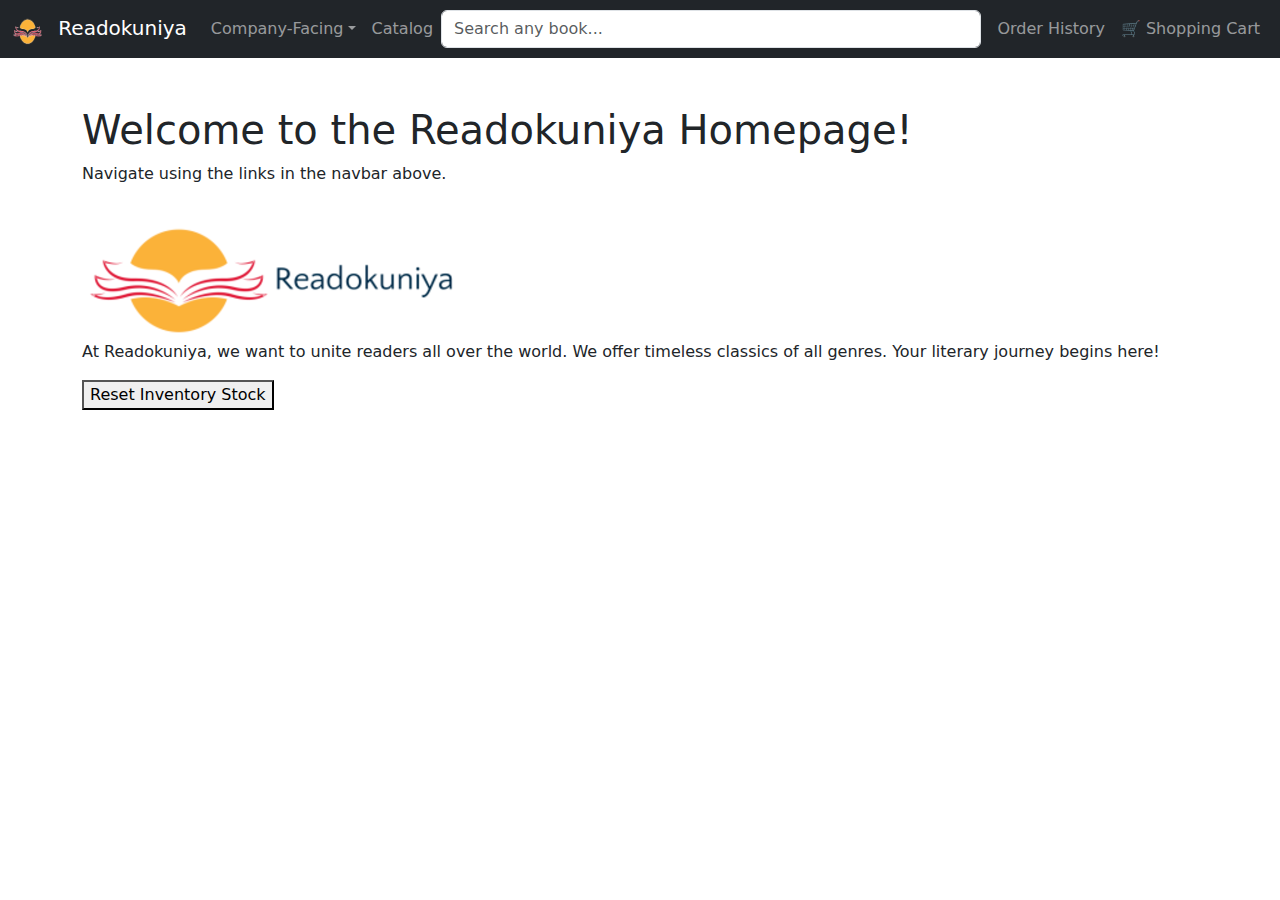
<file: bookstore_website/views/index.html>
<!DOCTYPE html>
<html lang="en">
<head>
    <meta charset="UTF-8">
    <meta name="viewport" content="width=device-width, initial-scale=1.0">
    <title>Homepage</title>
    <link href="https://cdn.jsdelivr.net/npm/bootstrap@5.3.3/dist/css/bootstrap.min.css" rel="stylesheet">
</head>
<body>
    <!-- load navbar to keep consistency -->
    <div id="navbarContainer"></div>

    <script>
        document.addEventListener("DOMContentLoaded", function() {
            fetch("navbar.html")
                .then(response => response.text())
                .then(data => {
                    document.getElementById("navbarContainer").innerHTML = data;
                })
                .catch(error => {
                    console.error("Error loading navbar:", error);
                });
        });
    </script>

    <div class="container mt-5">
        <h1>Welcome to the Readokuniya Homepage!</h1>
        <p>Navigate using the links in the navbar above.</p>
        <section class="hero-section">
            <img src="../icons/readokuniya-full.png" alt="Readokuniya Logo">
            <p class="mission-statement">
                At Readokuniya, we want to unite readers all over the world. We offer timeless classics of all genres. Your literary journey begins here!
            </p>
        </section>
        <button id="resetStockBtn">Reset Inventory Stock</button>
    </div>




    <script src="../js/index.js"></script>
    <script src="https://cdn.jsdelivr.net/npm/@popperjs/core@2.11.6/dist/umd/popper.min.js"></script>
    <script src="https://cdn.jsdelivr.net/npm/bootstrap@5.3.3/dist/js/bootstrap.min.js"></script>

</body>
</html>
</file>
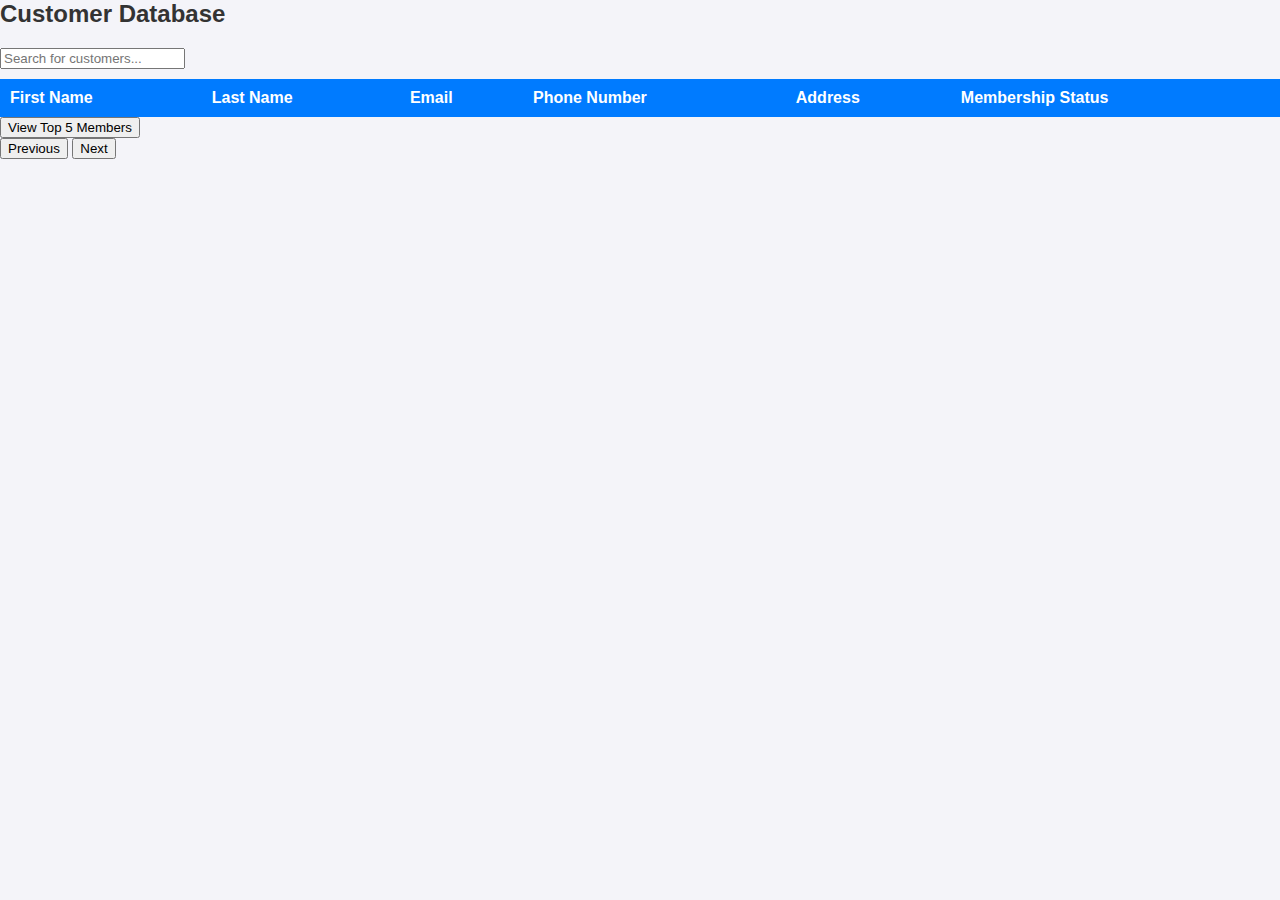
<file: sample_website/customers/index.html>
<!DOCTYPE html>
<html lang="en">
<head>
    <meta charset="UTF-8">
    <meta name="viewport" content="width=device-width, initial-scale=1.0">
    <title>Customer Database</title>
    <link rel="stylesheet" href="styles.css">
</head>
<body>
    <header>
        <h1>Customer Database</h1>
    </header>

    <div>
        <input type="text" id="searchBar" placeholder="Search for customers..." onkeyup="searchCustomers()" />
        <table>
            <thead>
                <tr>
                    <th>First Name</th>
                    <th>Last Name</th>
                    <th>Email</th>
                    <th>Phone Number</th>
                    <th>Address</th>
                    <th>Membership Status</th>
                </tr>
            </thead>
            <tbody id="customerTableBody">

            </tbody>
        </table>
        <button onclick="viewTop5Members()">View Top 5 Members</button>
        <div id="pagination">
            <button onclick="prevPage()">Previous</button>
            <button onclick="nextPage()">Next</button>
        </div>
    </div>

    <script src="customers.js"></script>
</body>
</html>
</file>
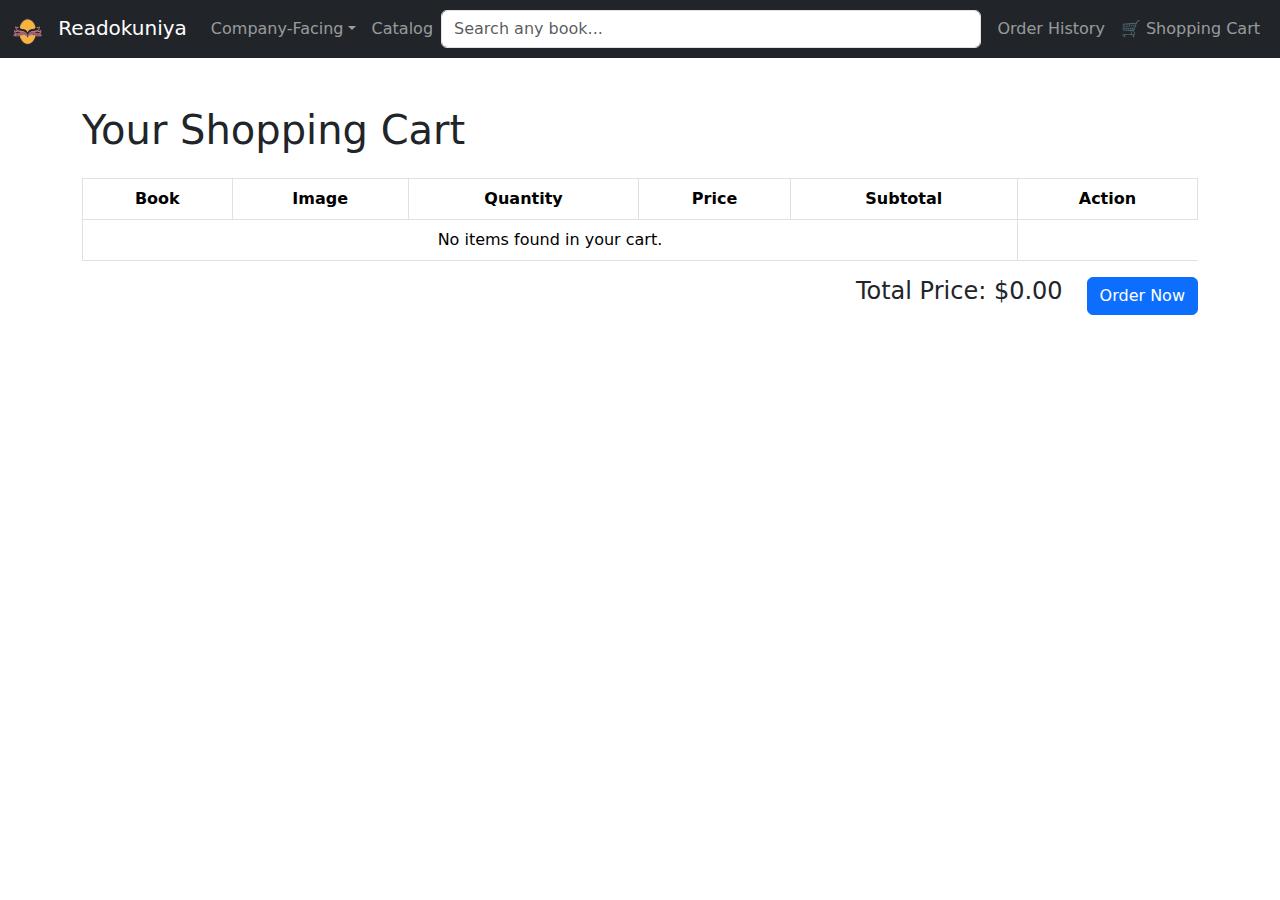
<file: bookstore_website/views/cart.html>
<!DOCTYPE html>
<html lang="en">
<head>
    <meta charset="UTF-8">
    <meta name="viewport" content="width=device-width, initial-scale=1.0">
    <title>Shopping Cart</title>
    <link href="https://cdn.jsdelivr.net/npm/bootstrap@5.3.3/dist/css/bootstrap.min.css" rel="stylesheet">

    <style>
        #notification {
            position: fixed;
            top: 20px;
            right: 20px;
            z-index: 9999;
        }
    </style>
</head>
<body>
    <!-- load navbar to keep consistency -->
    <div id="navbarContainer"></div>

    <script>
        document.addEventListener("DOMContentLoaded", function() {
            fetch("navbar.html")
                .then(response => response.text())
                .then(data => {
                    document.getElementById("navbarContainer").innerHTML = data;
                })
                .catch(error => {
                    console.error("Error loading navbar:", error);
                });
        });
    </script>

    <!-- Main Content -->
    <div class="container mt-5">
        <h1>Your Shopping Cart</h1>

        <div id="notification" class="alert d-none" role="alert">
            <strong>Success!</strong> Item removed from your cart.
        </div>

        <table class="table table-hover table-bordered mt-4">
            <thead class="bg-dark text-white text-center">
                <tr>
                    <th scope="col">Book</th>
                    <th scope="col">Image</th>
                    <th scope="col">Quantity</th>
                    <th scope="col">Price</th>
                    <th scope="col">Subtotal</th>
                    <th scope="col">Action</th>
                </tr>
            </thead>
            <tbody id="cartItems">
                <!-- Cart items will be dynamically populated here -->
            </tbody>
        </table>
        <div class="d-flex justify-content-end align-items-center mt-3">
            <h4 class="me-4">Total Price: $<span id="totalPrice">0.00</span></h4>
            <a href="payment.html" id="orderNow" class="btn btn-primary">Order Now</a>
        </div>
    </div>

    <!-- JavaScript -->
    <script src="https://cdn.jsdelivr.net/npm/@popperjs/core@2.11.6/dist/umd/popper.min.js"></script>
    <script src="https://cdn.jsdelivr.net/npm/bootstrap@5.3.3/dist/js/bootstrap.min.js"></script>
    <script src="../js/cart.js"></script>
</body>
</html>
</file>
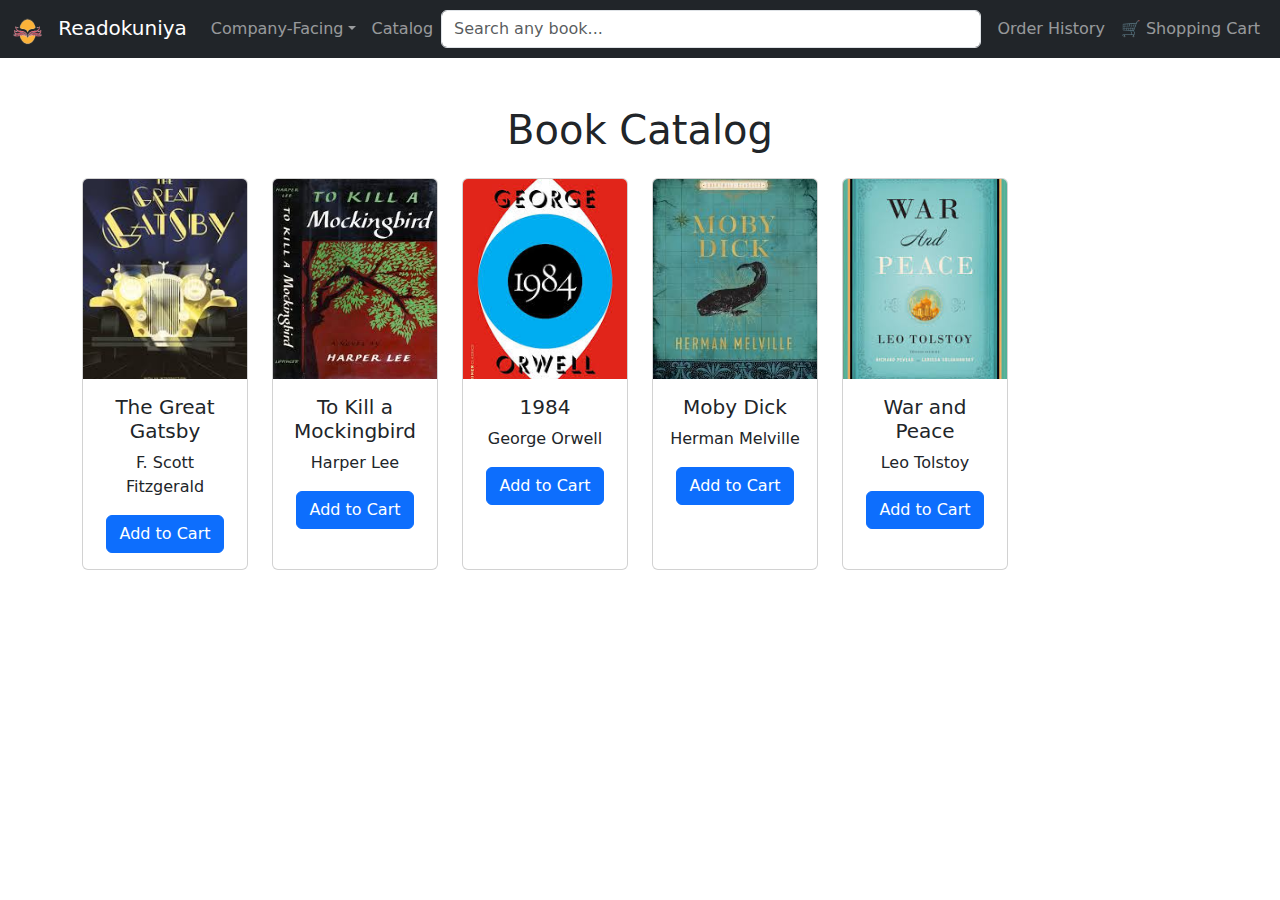
<file: bookstore_website/views/catalog.html>
<!DOCTYPE html>
<html lang="en">
<head>
    <meta charset="UTF-8">
    <meta name="viewport" content="width=device-width, initial-scale=1.0">
    <title>Catalog</title>
    <link href="https://cdn.jsdelivr.net/npm/bootstrap@5.3.3/dist/css/bootstrap.min.css" rel="stylesheet">

    <style>
        .book-card {
            height: 100%;
        }

        .card-img-top {
            object-fit: cover;
            height: 200px;
        }

        #notification {
            position: fixed;
            top: 20px;
            right: 20px;
            z-index: 9999;
        }
    </style>
</head>
<body>
    <!-- load navbar to keep consistency -->
    <div id="navbarContainer"></div>

    <script>
        document.addEventListener("DOMContentLoaded", function() {
            fetch("navbar.html")
                .then(response => response.text())
                .then(data => {
                    document.getElementById("navbarContainer").innerHTML = data;
                })
                .catch(error => {
                    console.error("Error loading navbar:", error);
                });
        });
    </script>

    <!-- Main Content -->
    <div class="container mt-5">
        <h1 class="text-center mb-4">Book Catalog</h1>

        <div id="notification" class="alert alert-success d-none" role="alert">
            <span id="notificationMessage"></span>
        </div>

        <div class="row g-4">
            <!-- Book 1: The Great Gatsby -->
        <div class="col-12 col-sm-6 col-md-2">
            <div class="card book-card">
                <img src="../icons/the-great-gatsby.jfif" class="card-img-top" alt="The Great Gatsby">
                <div class="card-body text-center">
                    <h5 class="card-title">The Great Gatsby</h5>
                    <p class="card-text">F. Scott Fitzgerald</p>
                    <button class="btn btn-primary add-to-cart-btn" data-id="9780743273565" data-name="The Great Gatsby" data-price="10.99" data-img="../icons/the-great-gatsby.jfif">Add to Cart</button>
                </div>
            </div>
        </div>

        <!-- Book 2: To Kill a Mockingbird -->
        <div class="col-12 col-sm-6 col-md-2">
            <div class="card book-card">
                <img src="../icons/to-kill-a-mockingbird.jfif" class="card-img-top" alt="To Kill a Mockingbird">
                <div class="card-body text-center">
                    <h5 class="card-title">To Kill a Mockingbird</h5>
                    <p class="card-text">Harper Lee</p>
                    <button class="btn btn-primary add-to-cart-btn" data-id="9780061120084" data-name="To Kill a Mockingbird" data-price="12.99" data-img="../icons/to-kill-a-mockingbird.jfif">Add to Cart</button>
                </div>
            </div>
        </div>

        <!-- Book 3: 1984 -->
        <div class="col-12 col-sm-6 col-md-2">
            <div class="card book-card">
                <img src="../icons/1984.jfif" class="card-img-top" alt="1984">
                <div class="card-body text-center">
                    <h5 class="card-title">1984</h5>
                    <p class="card-text">George Orwell</p>
                    <button class="btn btn-primary add-to-cart-btn" data-id="9780451524935" data-name="1984" data-price="8.99" data-img="../icons/1984.jfif">Add to Cart</button>
                </div>
            </div>
        </div>

        <!-- Book 4: Moby Dick -->
        <div class="col-12 col-sm-6 col-md-2">
            <div class="card book-card">
                <img src="../icons/moby-dick.jfif" class="card-img-top" alt="Moby Dick">
                <div class="card-body text-center">
                    <h5 class="card-title">Moby Dick</h5>
                    <p class="card-text">Herman Melville</p>
                    <button class="btn btn-primary add-to-cart-btn" data-id="9781503280786" data-name="Moby Dick" data-price="15.99" data-img="../icons/moby-dick.jfif">Add to Cart</button>
                </div>
            </div>
        </div>

        <!-- Book 5: War and Peace -->
        <div class="col-12 col-sm-6 col-md-2">
            <div class="card book-card">
                <img src="../icons/war-and-peace.jfif" class="card-img-top" alt="War and Peace">
                <div class="card-body text-center">
                    <h5 class="card-title">War and Peace</h5>
                    <p class="card-text">Leo Tolstoy</p>
                    <button class="btn btn-primary add-to-cart-btn" data-id="9780199232765" data-name="War and Peace" data-price="20.99" data-img="../icons/war-and-peace.jfif">Add to Cart</button>
                </div>
            </div>
        </div>
    </div>

    <script src="https://cdn.jsdelivr.net/npm/@popperjs/core@2.11.6/dist/umd/popper.min.js"></script>
    <script src="https://cdn.jsdelivr.net/npm/bootstrap@5.3.3/dist/js/bootstrap.min.js"></script>
    <script src="../js/catalog.js"></script>
</body>
</html>
</file>
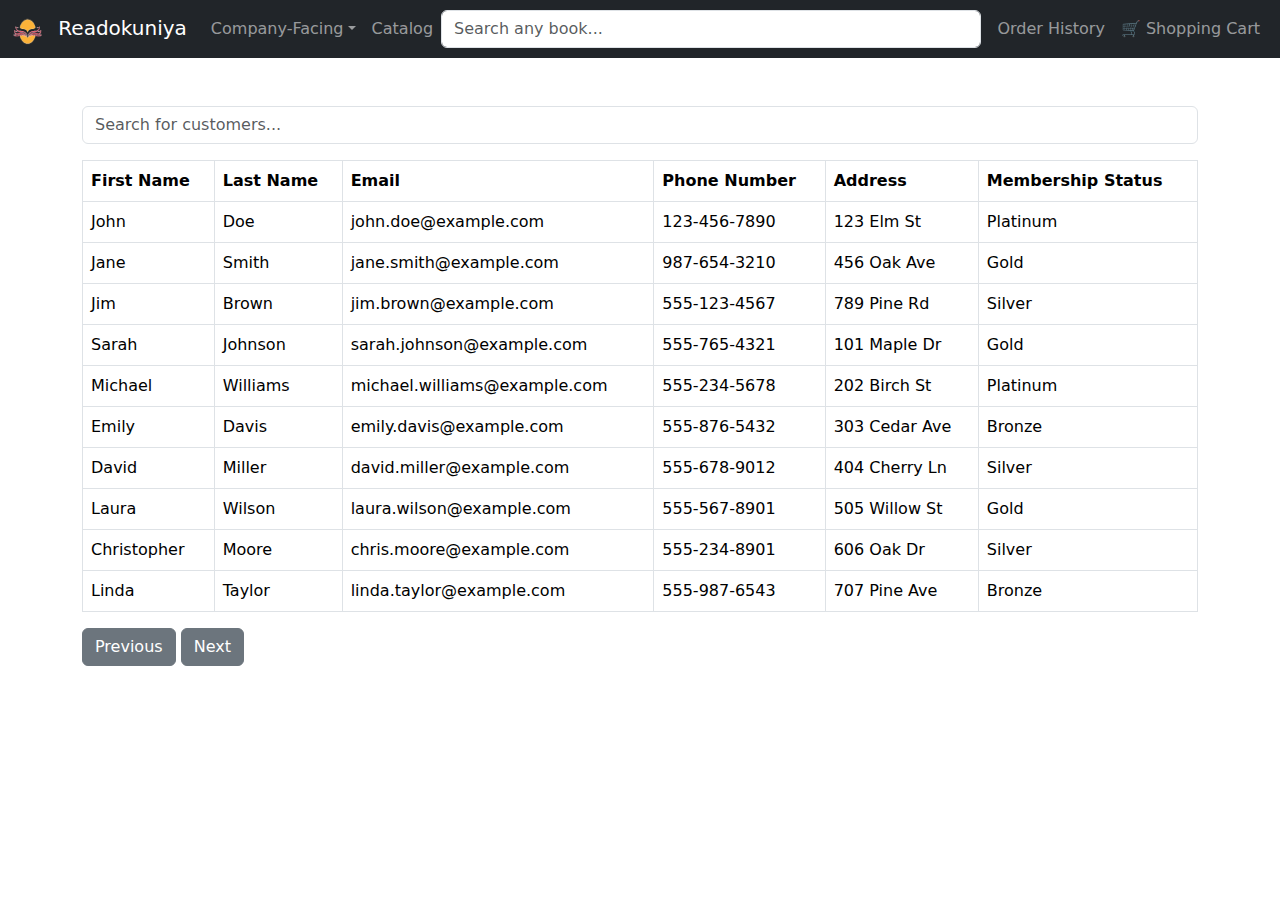
<file: bookstore_website/views/customers.html>
<!DOCTYPE html>
<html lang="en">
<head>
    <meta charset="UTF-8">
    <meta name="viewport" content="width=device-width, initial-scale=1.0">
    <title>Customer Database</title>
    <link href="https://cdn.jsdelivr.net/npm/bootstrap@5.3.3/dist/css/bootstrap.min.css" rel="stylesheet">
</head>
<body>
    <!-- load navbar to keep consistency -->
    <div id="navbarContainer"></div>

    <script>
        document.addEventListener("DOMContentLoaded", function() {
            fetch("navbar.html")
                .then(response => response.text())
                .then(data => {
                    document.getElementById("navbarContainer").innerHTML = data;
                })
                .catch(error => {
                    console.error("Error loading navbar:", error);
                });
        });
    </script>

    <div class="container mt-5">
        <input type="text" id="searchBar" class="form-control mb-3" placeholder="Search for customers..." onkeyup="searchCustomers()" />
        <table class="table table-bordered">
            <thead>
                <tr>
                    <th>First Name</th>
                    <th>Last Name</th>
                    <th>Email</th>
                    <th>Phone Number</th>
                    <th>Address</th>
                    <th>Membership Status</th>
                </tr>
            </thead>
            <tbody id="customerTableBody">
            </tbody>
        </table>
        
        <div id="pagination" class="mt-3">
            <button class="btn btn-secondary" onclick="prevPage()">Previous</button>
            <button class="btn btn-secondary" onclick="nextPage()">Next</button>
        </div>
    </div>

    <script src="../js/customers.js"></script>
    <script src="https://cdn.jsdelivr.net/npm/bootstrap@5.3.3/dist/js/bootstrap.bundle.min.js"></script>
</body>
</html>
</file>
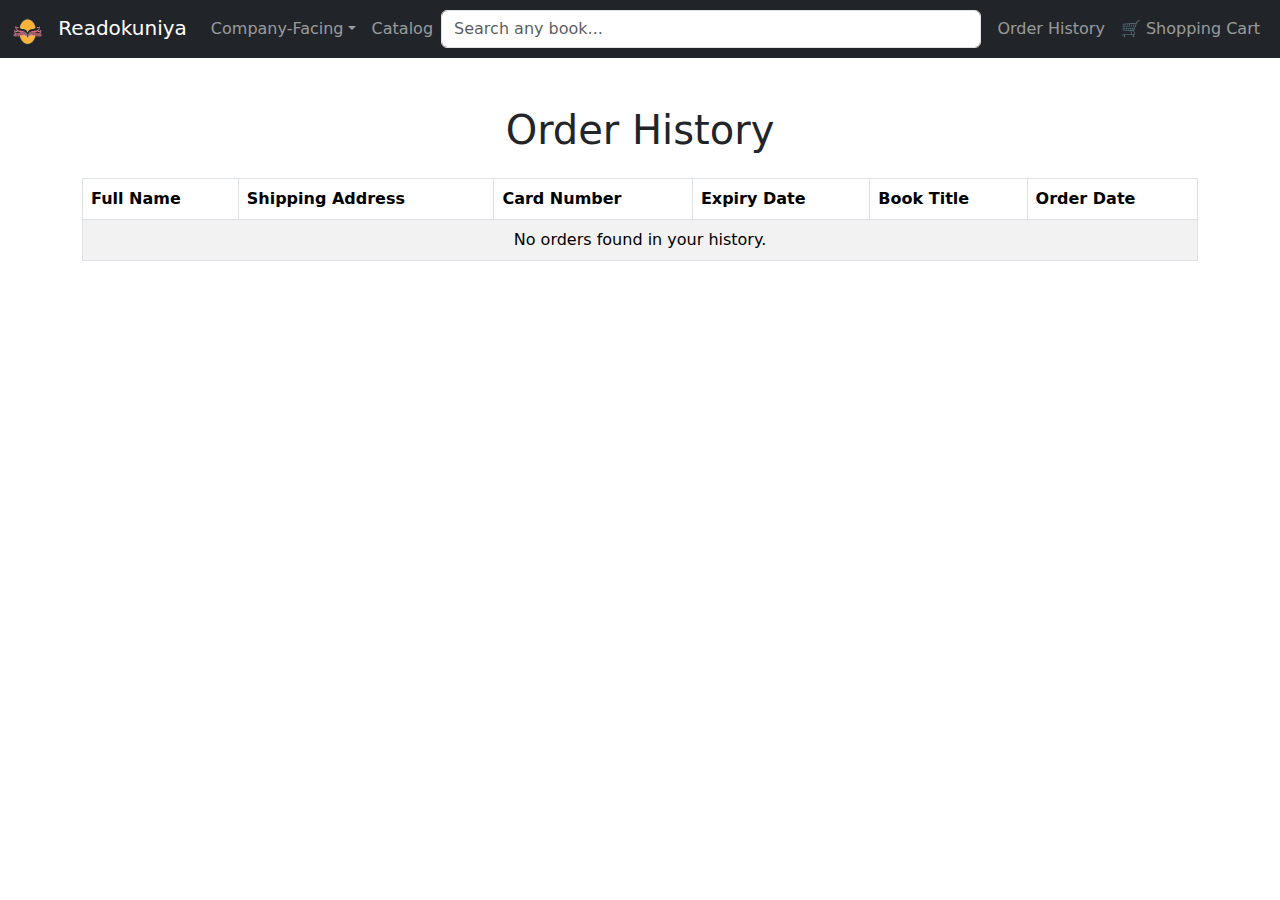
<file: bookstore_website/views/orders.html>
<!DOCTYPE html>
<html lang="en">
<head>
    <meta charset="UTF-8">
    <meta name="viewport" content="width=device-width, initial-scale=1.0">
    <title>Order History</title>
    <link href="https://cdn.jsdelivr.net/npm/bootstrap@5.3.3/dist/css/bootstrap.min.css" rel="stylesheet">
</head>
<body>
    <!-- Navbar container for consistency -->
    <div id="navbarContainer"></div>

    <script>
        document.addEventListener("DOMContentLoaded", function() {
            fetch("navbar.html")
                .then(response => response.text())
                .then(data => {
                    document.getElementById("navbarContainer").innerHTML = data;
                })
                .catch(error => {
                    console.error("Error loading navbar:", error);
                });
        });
    </script>

    <div class="container mt-5">
        <h1 class="text-center mb-4">Order History</h1>
        
        <!-- Order History Table -->
        <div id="order-history-container" class="table-responsive">
            <table class="table table-bordered table-striped">
                <thead>
                    <tr>
                        <th>Full Name</th>
                        <th>Shipping Address</th>
                        <th>Card Number</th>
                        <th>Expiry Date</th>
                        <th>Book Title</th>
                        <th>Order Date</th>
                    </tr>
                </thead>
                <tbody id="orderHistoryTableBody">
                    <!-- Order rows will be dynamically inserted here -->
                </tbody>
            </table>
        </div>
    </div>

    <script src="../js/orders.js"></script>

    <script src="https://cdn.jsdelivr.net/npm/@popperjs/core@2.11.6/dist/umd/popper.min.js"></script>
    <script src="https://cdn.jsdelivr.net/npm/bootstrap@5.3.3/dist/js/bootstrap.min.js"></script>
</body>
</html>
</file>
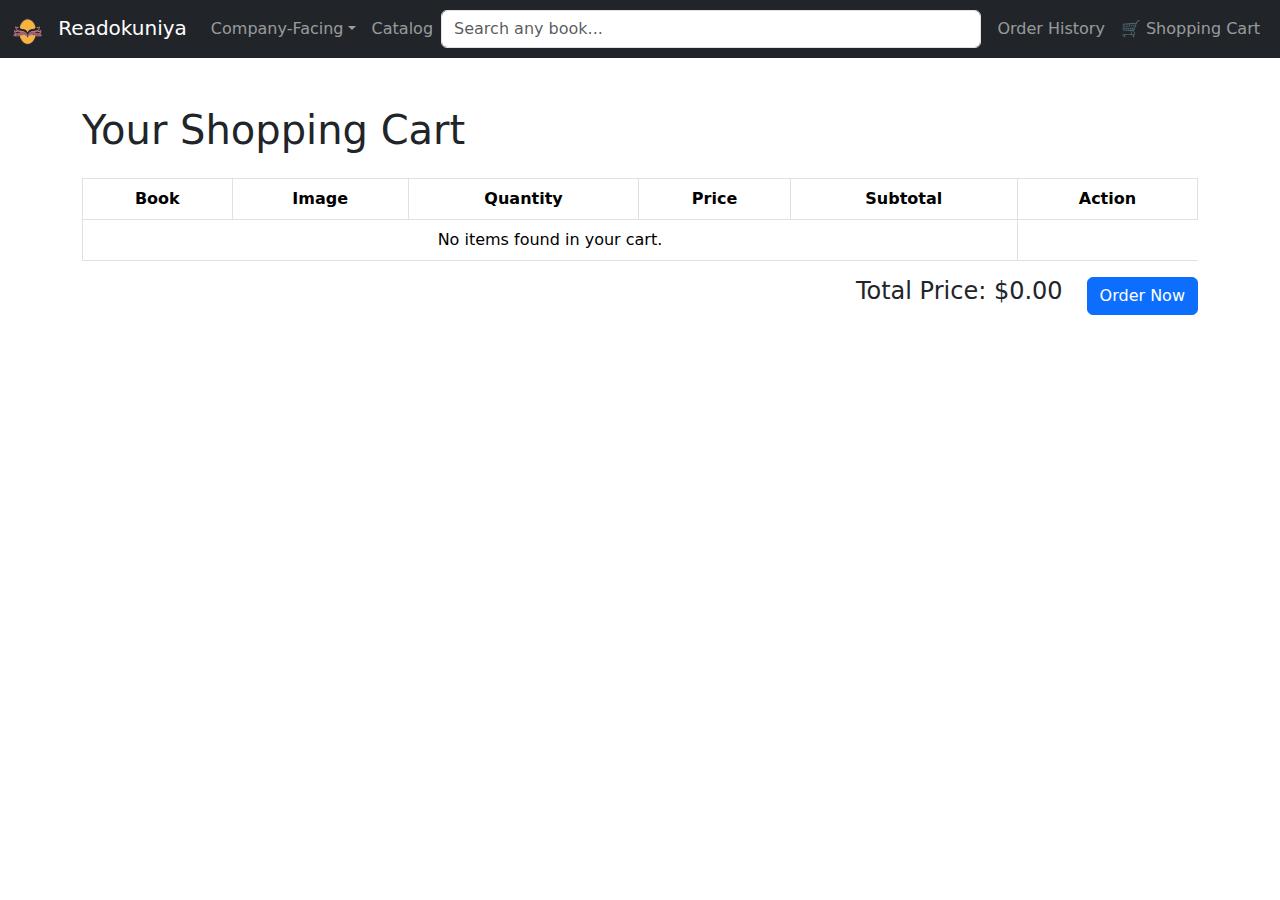
<file: bookstore_website/views/payment.html>
<!DOCTYPE html>
<html lang="en">
<head>
    <meta charset="UTF-8">
    <meta name="viewport" content="width=device-width, initial-scale=1.0">
    <title>Payment</title>
    <link href="https://cdn.jsdelivr.net/npm/bootstrap@5.3.3/dist/css/bootstrap.min.css" rel="stylesheet">
</head>
<body>
    <!-- load navbar to keep consistency -->
    <div id="navbarContainer"></div>

    <script>
        document.addEventListener("DOMContentLoaded", function() {
            fetch("navbar.html")
                .then(response => response.text())
                .then(data => {
                    document.getElementById("navbarContainer").innerHTML = data;
                })
                .catch(error => {
                    console.error("Error loading navbar:", error);
                });
        });
    </script>

    <!-- Payment Content -->
    <div class="container mt-5">
        <h1>Payment</h1>
        <p>Review your order and enter your payment information.</p>

        <table class="table table-bordered">
            <thead>
                <tr>
                    <th>Title</th>
                    <th>Quantity</th>
                    <th>Subtotal</th>
                </tr>
            </thead>
            <tbody id="orderSummary">
                <!-- Cart items will be displayed here -->
            </tbody>
        </table>

        <!-- Total Price -->
        <div class="row">
            <div class="col-6">
                <h3>Total Price:</h3>
            </div>
            <div class="col-6 text-end">
                <h3>$<span id="totalPrice">0.00</span></h3>
            </div>
        </div>


        <!-- Payment Form -->
        <h3 class="mt-5">Payment Information</h3>
        <form id="paymentForm">
            <div class="mb-3">
                <label for="fullName" class="form-label">Full Name</label>
                <input type="text" id="fullName" class="form-control" required>
            </div>
            <div class="mb-3">
                <label for="address" class="form-label">Shipping Address</label>
                <input type="text" id="address" class="form-control" required>
            </div>
            <div class="mb-3">
                <label for="cardNumber" class="form-label">Credit Card Number</label>
                <input type="text" id="cardNumber" class="form-control" required>
            </div>
            <div class="mb-3">
                <label for="expiryDate" class="form-label">Expiry Date</label>
                <input type="text" id="expiryDate" class="form-control" required>
            </div>
            <button type="submit" class="btn btn-primary" id="payNowButton">Pay Now</button>
        </form>
    </div>

    <!-- JavaScript -->
    <script src="https://cdn.jsdelivr.net/npm/@popperjs/core@2.11.6/dist/umd/popper.min.js"></script>
    <script src="https://cdn.jsdelivr.net/npm/bootstrap@5.3.3/dist/js/bootstrap.min.js"></script>
    <script src="../js/payment.js"></script>
</body>
</html>
</file>
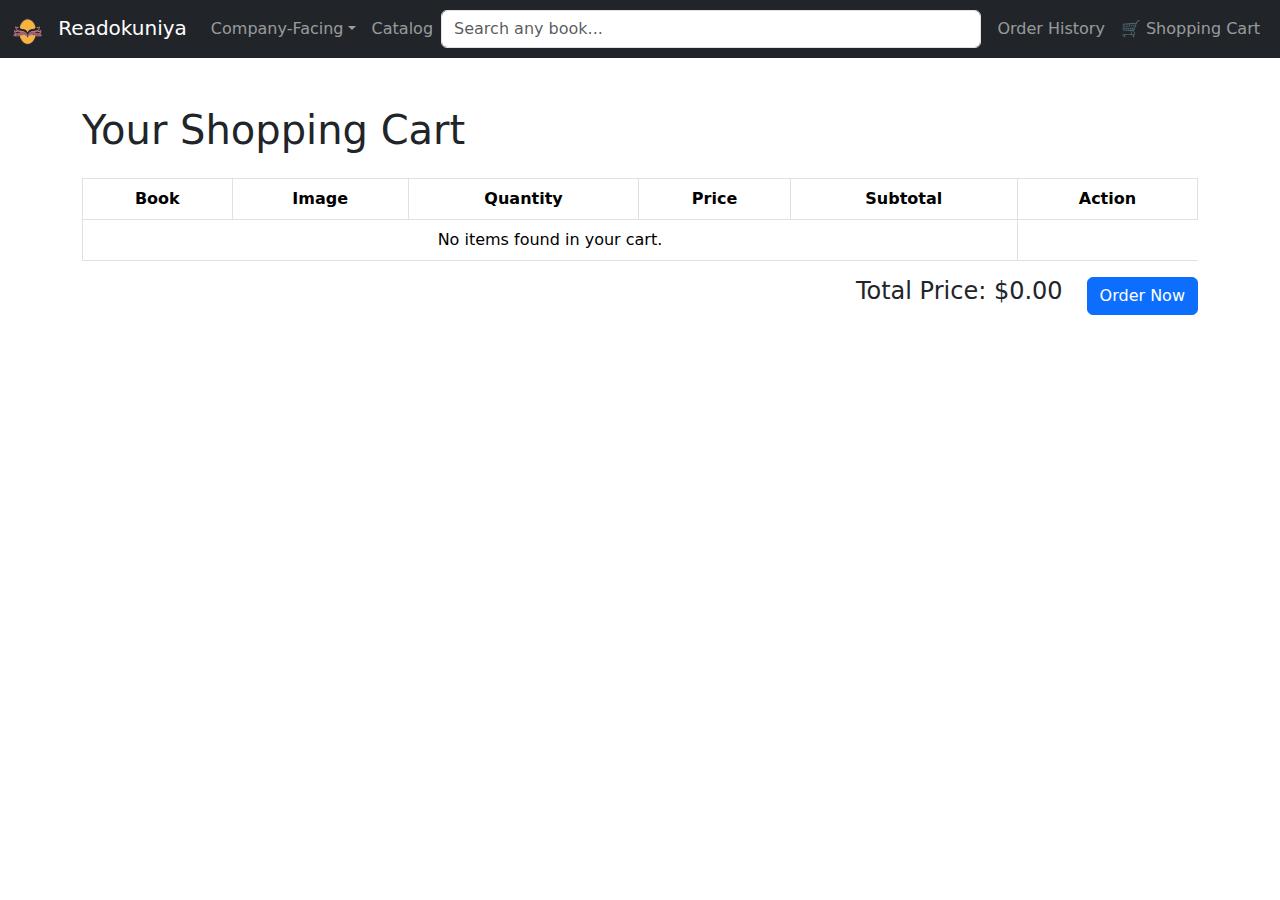
<file: bookstore_website/views/receipt.html>
<!DOCTYPE html>
<html lang="en">
<head>
    <meta charset="UTF-8">
    <meta name="viewport" content="width=device-width, initial-scale=1.0">
    <title>Receipt Confirmation</title>
    <link href="https://cdn.jsdelivr.net/npm/bootstrap@5.3.3/dist/css/bootstrap.min.css" rel="stylesheet">
</head>
<body>
    <!-- load navbar to keep consistency -->
    <div id="navbarContainer"></div>

    <script>
        document.addEventListener("DOMContentLoaded", function() {
            fetch("navbar.html")
                .then(response => response.text())
                .then(data => {
                    document.getElementById("navbarContainer").innerHTML = data;
                })
                .catch(error => {
                    console.error("Error loading navbar:", error);
                });
        });
    </script>

    <div class="container mt-5">
        <h1>Receipt Confirmation</h1>
        <div id="receiptDetails">
            <p>Loading your receipt...</p>
        </div>
        <button onclick="window.location.href='cart.html'" class="btn btn-primary mt-3">Back to Homepage</button>
    </div>

    <script>
        document.addEventListener('DOMContentLoaded', function() {
            // Retrieve payment details from localStorage
            const paymentDetails = JSON.parse(localStorage.getItem('paymentDetails'));

            if (paymentDetails) {
                const receiptContainer = document.getElementById('receiptDetails');
                
                receiptContainer.innerHTML = `
                    <p><strong>Full Name:</strong> ${paymentDetails.fullName}</p>
                    <p><strong>Address:</strong> ${paymentDetails.address}</p>
                    <p><strong>Card Number:</strong> ${paymentDetails.cardNumber}</p>
                    <p><strong>Expiry Date:</strong> ${paymentDetails.expiryDate}</p>
                `;
            } else {
                // If no payment details, redirect to the payment page
                window.location.href = "../views/payment.html";
            }
        });
    </script>

    <script src="https://cdn.jsdelivr.net/npm/@popperjs/core@2.11.6/dist/umd/popper.min.js"></script>
    <script src="https://cdn.jsdelivr.net/npm/bootstrap@5.3.3/dist/js/bootstrap.min.js"></script>
    <script src="../js/receipt.js"></script>

</body>
</html>
</file>
<file: sample_website/customers/styles.css>
body {
    font-family: Arial, sans-serif;
    margin: 0;
    padding: 0;
    background-color: #f4f4f9;
    color: #333;
}

.container {
    max-width: 1200px;
    margin: 20px auto;
    padding: 20px;
    background: #fff;
    border-radius: 10px;
    box-shadow: 0 4px 8px rgba(0, 0, 0, 0.1);
}

header {
    display: flex;
    justify-content: space-between;
    align-items: center;
    margin-bottom: 20px;
}

header h1 {
    font-size: 24px;
    margin: 0;
}

header input {
    padding: 10px;
    font-size: 16px;
    width: 300px;
    border: 1px solid #ccc;
    border-radius: 5px;
}

table {
    width: 100%;
    border-collapse: collapse;
    margin-top: 10px;
}

thead {
    background-color: #007bff;
    color: #fff;
}

thead th {
    padding: 10px;
    text-align: left;
}

tbody tr:nth-child(even) {
    background-color: #f2f2f2;
}

tbody td {
    padding: 10px;
    border-bottom: 1px solid #ddd;
}

tbody tr:hover {
    background-color: #f1f7ff;
}

@media (max-width: 768px) {
    header {
        flex-direction: column;
        gap: 10px;
    }

    header input {
        width: 100%;
    }
}

.highlighted {
    background-color: #ffcc00;  
    font-weight: bold;
}

#moreResultsNote {
    margin-top: 20px;
    font-size: 1.1em;
    color: #444;
}
</file>
